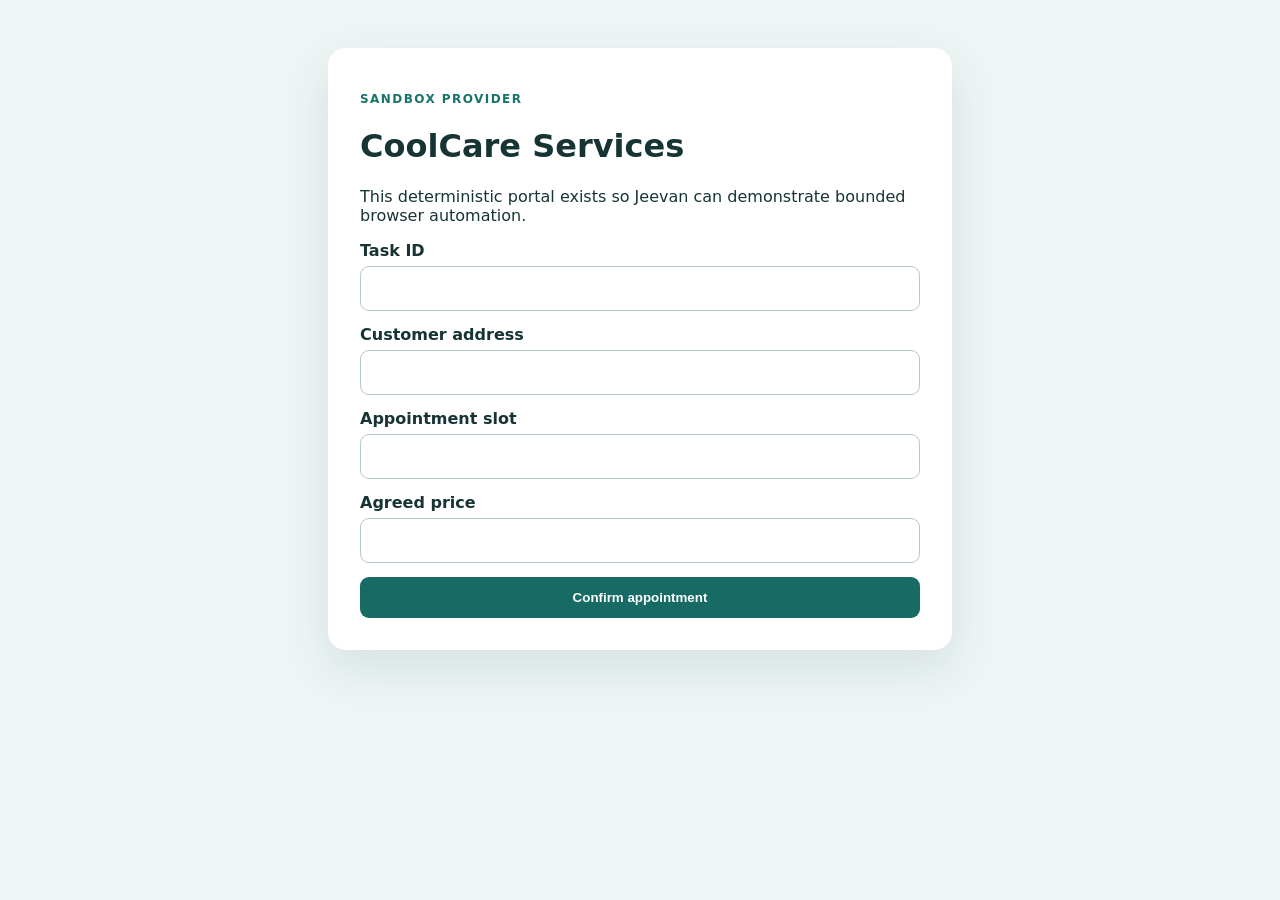
<file: app/web/templates/provider.html>
<!doctype html>
<html lang="en">
  <head>
    <meta charset="utf-8" />
    <meta name="viewport" content="width=device-width, initial-scale=1" />
    <title>CoolCare Provider Portal</title>
    <style>
      body { font-family: system-ui, sans-serif; margin: 0; background: #eef5f5; color: #173434; }
      main { width: min(560px, calc(100% - 32px)); margin: 48px auto; background: white; padding: 32px; border-radius: 18px; box-shadow: 0 18px 50px #163c3c1c; }
      label { display: grid; gap: 6px; margin: 14px 0; font-weight: 650; }
      input { padding: 12px; border: 1px solid #b7caca; border-radius: 9px; font: inherit; }
      button { width: 100%; padding: 13px; border: 0; border-radius: 9px; color: white; background: #176b64; font-weight: 750; cursor: pointer; }
      .confirmation { padding: 18px; background: #e5f8ee; border: 1px solid #8bd3ac; border-radius: 12px; }
      .eyebrow { color: #16746b; font-weight: 750; text-transform: uppercase; font-size: 12px; letter-spacing: .12em; }
    </style>
  </head>
  <body>
    <main>
      <p class="eyebrow">Sandbox provider</p>
      <h1>CoolCare Services</h1>
      <p>This deterministic portal exists so Jeevan can demonstrate bounded browser automation.</p>
      <form id="booking-form">
        <label>Task ID <input name="task_id" aria-label="Task ID" required /></label>
        <label>Customer address <input name="address" aria-label="Customer address" required /></label>
        <label>Appointment slot <input name="slot" aria-label="Appointment slot" required /></label>
        <label>Agreed price <input name="price" aria-label="Agreed price" inputmode="numeric" required /></label>
        <button type="submit">Confirm appointment</button>
      </form>
      <section id="confirmation" hidden></section>
    </main>
    <script>
      document.querySelector('#booking-form').addEventListener('submit', (event) => {
        event.preventDefault();
        const data = new FormData(event.currentTarget);
        const ref = `JVN-${String(data.get('task_id')).split('-')[0].toUpperCase()}`;
        const confirmation = document.querySelector('#confirmation');
        confirmation.hidden = false;
        confirmation.className = 'confirmation';
        confirmation.dataset.confirmationRef = ref;
        confirmation.innerHTML = `<strong>Appointment confirmed</strong><p>Confirmation: ${ref}</p>`;
        event.currentTarget.hidden = true;
      });
    </script>
  </body>
</html>
</file>
